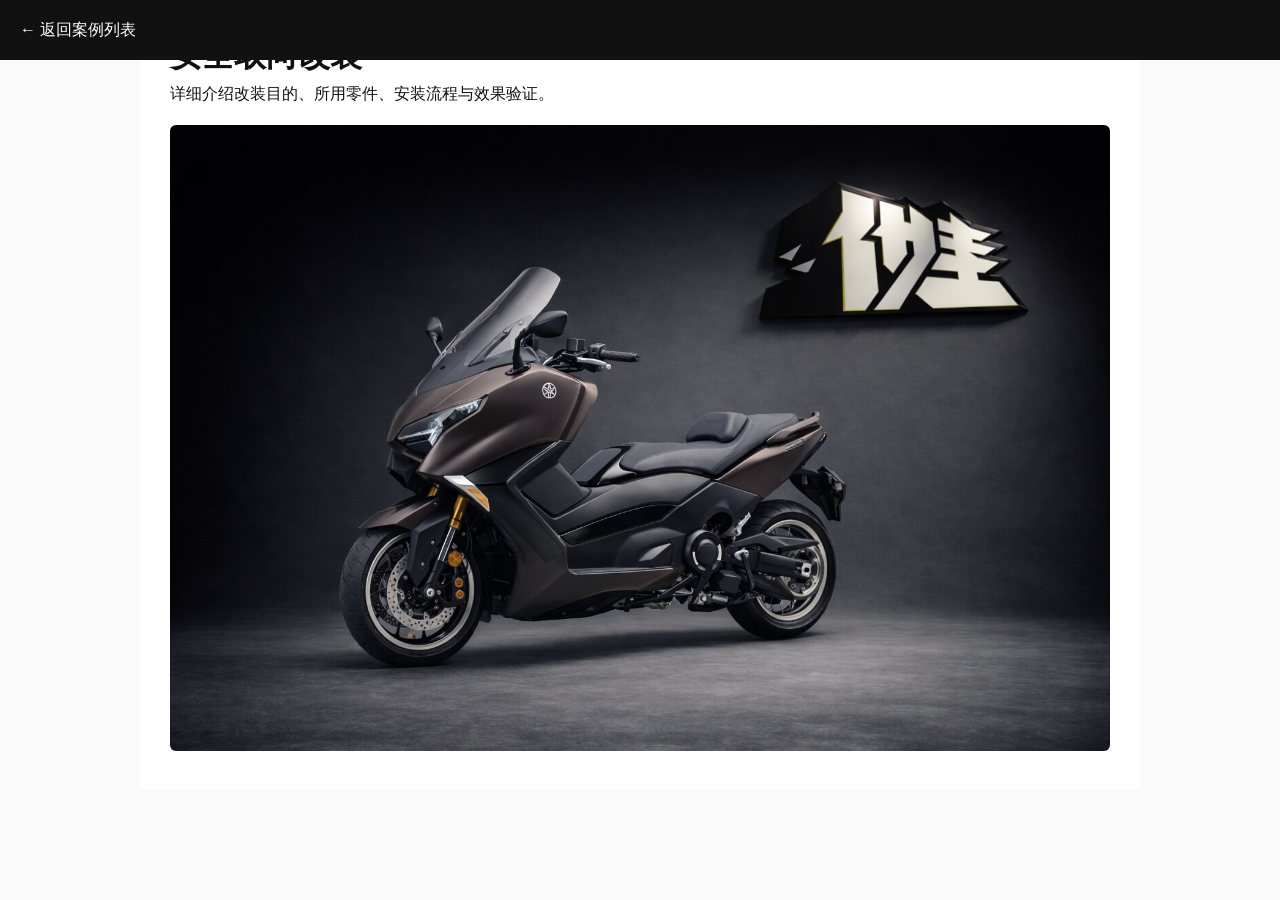
<file: case2.html>
<!DOCTYPE html>
<html lang="zh-CN">
<head>
  <meta charset="utf-8">
  <title>案例：安全取向改装</title>
  <meta name="viewport" content="width=device-width,initial-scale=1">
  <link rel="stylesheet" href="style.css">
</head>
<body>
  <header style="padding:20px; background:#111; color:#fff;">
    <a href="index.html" style="color:#fff; text-decoration:none">← 返回案例列表</a>
  </header>

  <main style="padding:30px; max-width:1000px; margin:0 auto; color:#111; background:#fff;">
    <h1>安全取向改装</h1>
    <p>详细介绍改装目的、所用零件、安装流程与效果验证。</p>
    <img src="images/case2.jpg" alt="案例图" style="width:100%; border-radius:6px; margin-top:18px;">
  </main>
</body>
</html>
</file>
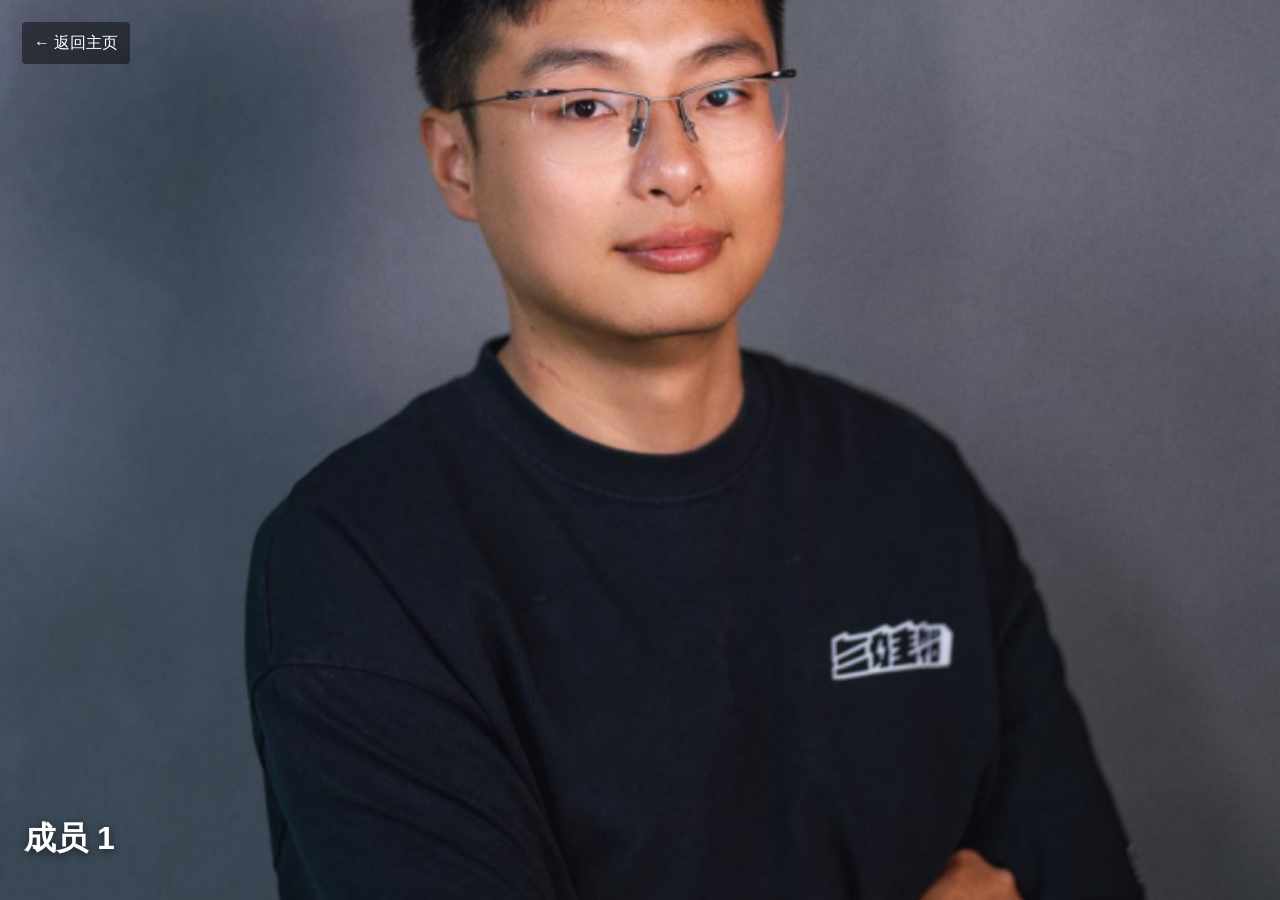
<file: team-member1.html>
<!DOCTYPE html>
<html lang="zh-CN">
<head>
  <meta charset="utf-8">
  <title>成员 1 · 三娃儿 Moto Service</title>
  <meta name="viewport" content="width=device-width,initial-scale=1">
  <link rel="stylesheet" href="style.css">
</head>
<body>
  <div class="member-hero" style="background-image:url('images/team1.jpg');">
    <a class="back-link" href="index.html">← 返回主页</a>
    <div class="member-info">
      <h1>成员 1</h1>
    </div>
  </div>
</body>
</html>
</file>
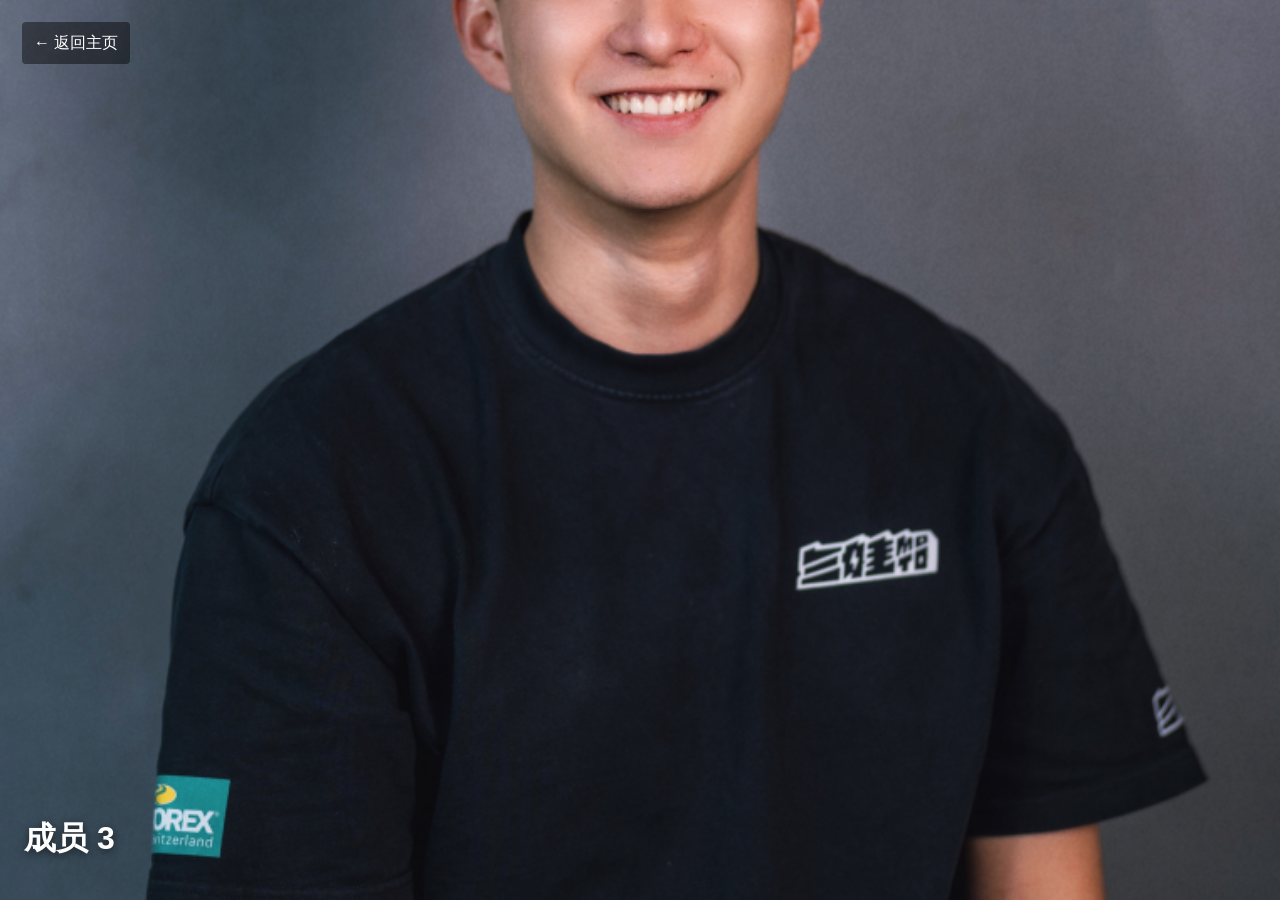
<file: team-member3.html>
<!DOCTYPE html>
<html lang="zh-CN">
<head>
  <meta charset="utf-8">
  <title>成员 3 · 三娃儿 Moto Service</title>
  <meta name="viewport" content="width=device-width,initial-scale=1">
  <link rel="stylesheet" href="style.css">
</head>
<body>
  <div class="member-hero" style="background-image:url('images/team3.jpg');">
    <a class="back-link" href="index.html">← 返回主页</a>
    <div class="member-info">
      <h1>成员 3</h1>
    </div>
  </div>
</body>
</html>
</file>
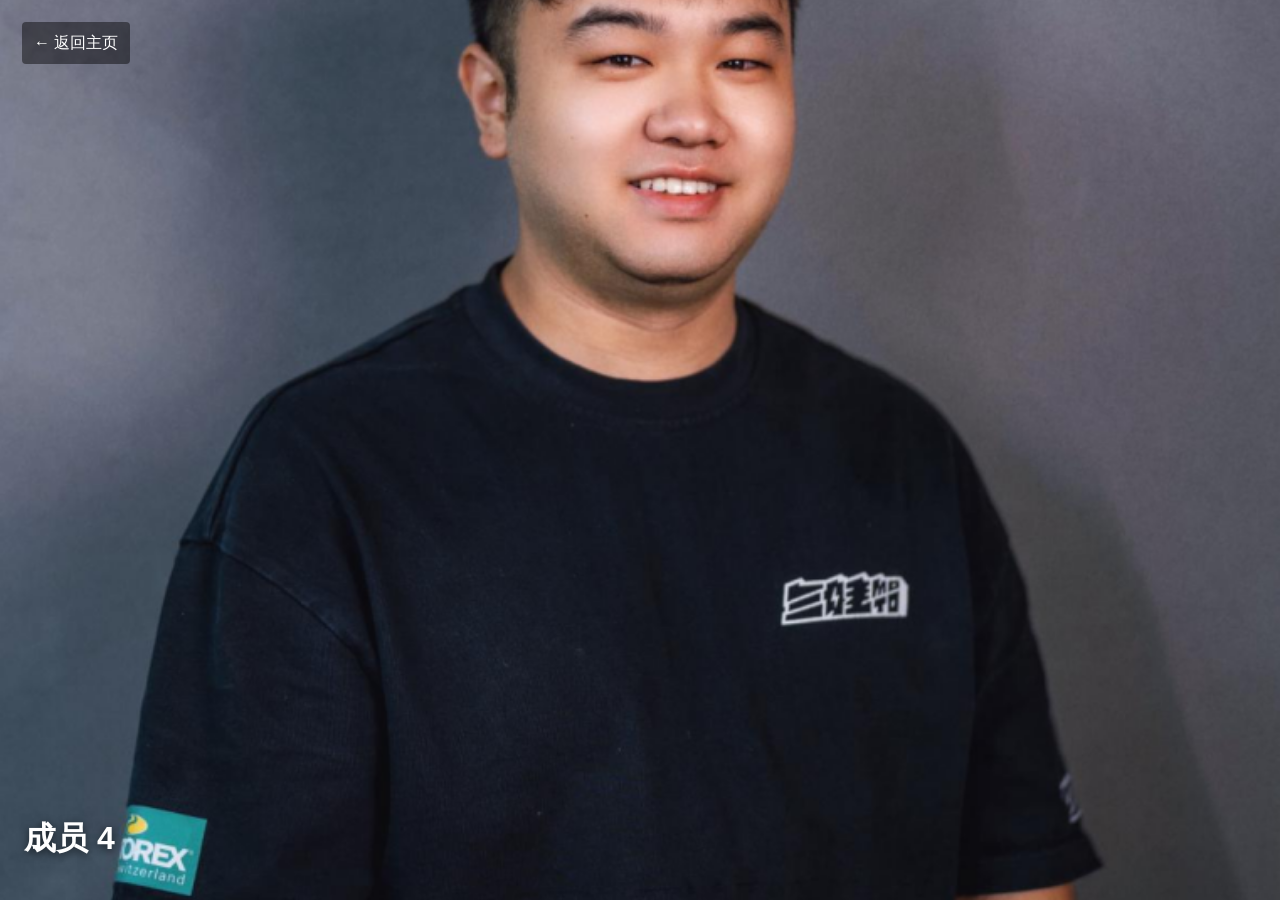
<file: team-member4.html>
<!DOCTYPE html>
<html lang="zh-CN">
<head>
  <meta charset="utf-8">
  <title>成员 4 · 三娃儿 Moto Service</title>
  <meta name="viewport" content="width=device-width,initial-scale=1">
  <link rel="stylesheet" href="style.css">
</head>
<body>
  <div class="member-hero" style="background-image:url('images/team4.jpg');">
    <a class="back-link" href="index.html">← 返回主页</a>
    <div class="member-info">
      <h1>成员 4</h1>
    </div>
  </div>
</body>
</html>
</file>
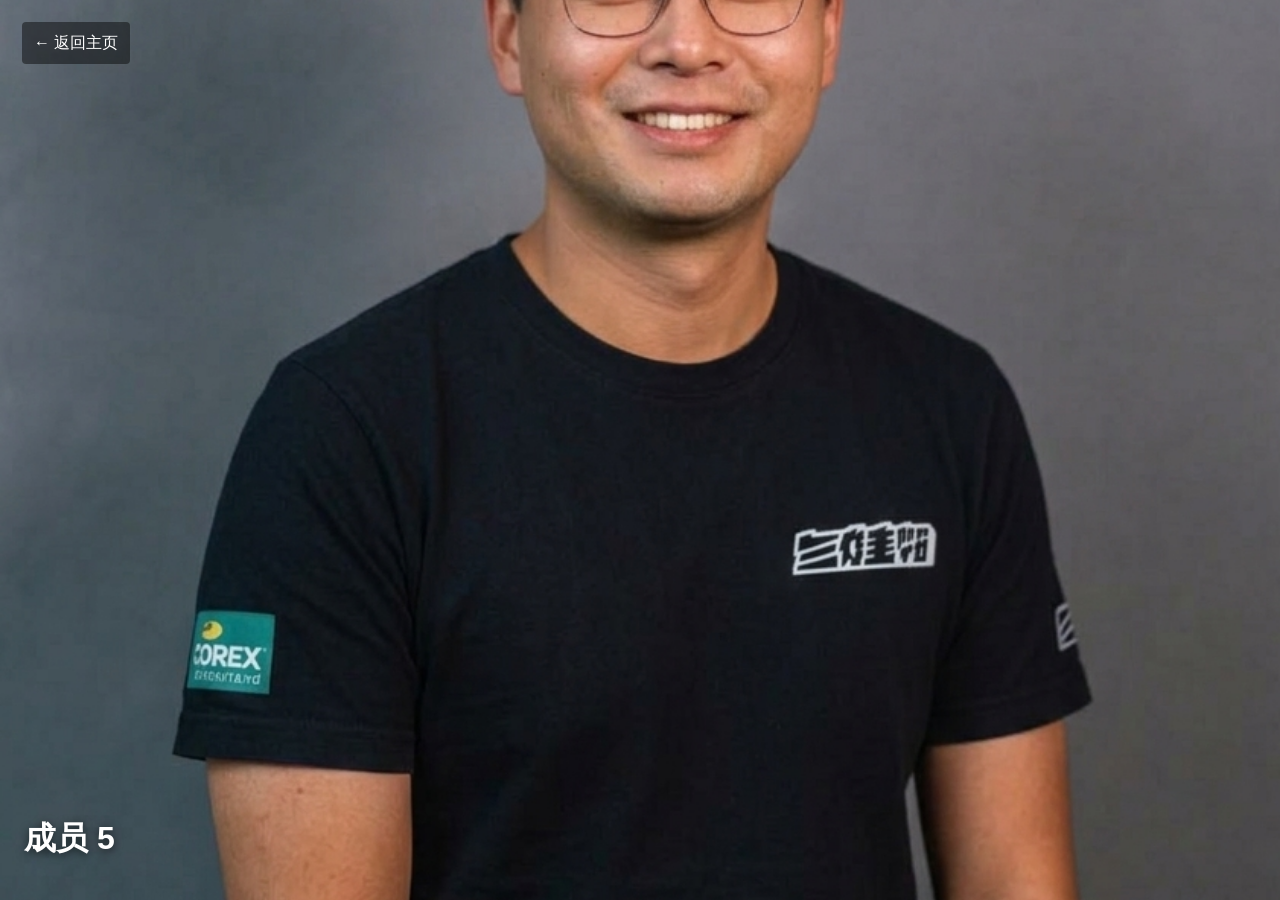
<file: team-member5.html>
<!DOCTYPE html>
<html lang="zh-CN">
<head>
  <meta charset="utf-8">
  <title>成员 5 · 三娃儿 Moto Service</title>
  <meta name="viewport" content="width=device-width,initial-scale=1">
  <link rel="stylesheet" href="style.css">
</head>
<body>
  <div class="member-hero" style="background-image:url('images/team5.jpg');">
    <a class="back-link" href="index.html">← 返回主页</a>
    <div class="member-info">
      <h1>成员 5</h1>
    </div>
  </div>
</body>
</html>
</file>
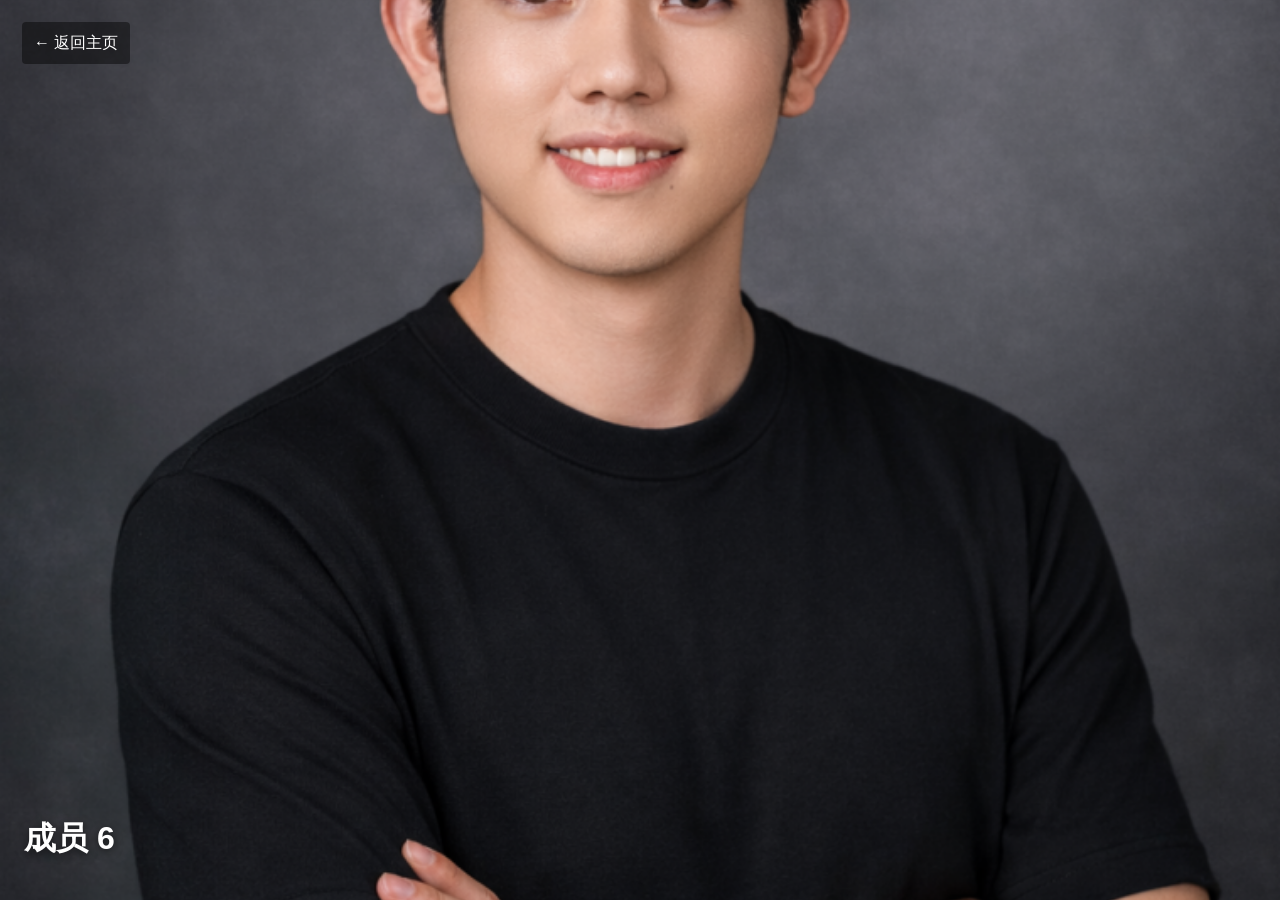
<file: team-member6.html>
<!DOCTYPE html>
<html lang="zh-CN">
<head>
  <meta charset="utf-8">
  <title>成员 6 · 三娃儿 Moto Service</title>
  <meta name="viewport" content="width=device-width,initial-scale=1">
  <link rel="stylesheet" href="style.css">
</head>
<body>
  <div class="member-hero" style="background-image:url('images/team6.jpg');">
    <a class="back-link" href="index.html">← 返回主页</a>
    <div class="member-info">
      <h1>成员 6</h1>
    </div>
  </div>
</body>
</html>
</file>
<file: style.css>
/* ========== 全局样式 ========== */
* {
  margin: 0;
  padding: 0;
  box-sizing: border-box;
}

body {
  font-family: -apple-system, BlinkMacSystemFont, "PingFang SC",
               "Microsoft YaHei", sans-serif;
  line-height: 1.6;
  color: #222;
  background: #fafafa;
}

/* ========== header ========== */
header {
  position: fixed;
  top: 0;
  width: 100%;
  height: 60px;
  background: rgba(153, 236, 153, 0.8);
  color: #0a0a0a;
  display: flex;
  align-items: center;
  justify-content: space-between;
  padding: 0 40px;
  z-index: 1000;
}

/* 左侧 logo */
.header-left .logo-img {
  height: 200px;
  width: auto;
}

/* 中间导航 */
.header-center a {
  margin: 0 15px;
  color: #000000;
  text-decoration: none;
  font-weight: 500;
}

/* 右侧联系我们 */
.header-right {
  position: relative;
}

.contact-menu span {
  cursor: pointer;
  font-weight: 500;
}

/* 下拉菜单默认隐藏 */
.contact-dropdown {
  display: none;
  position: absolute;
  right: 0;
  top: 100%;
  background: #fff;
  color: #222;
  padding: 15px;
  border-radius: 4px;
  min-width: 200px;
  box-shadow: 0 4px 12px rgba(0,0,0,0.2);
  text-align: left;
  z-index: 1000;
}

.contact-dropdown p {
  margin: 5px 0;
}

/* 二维码图片 */
.contact-dropdown .qr-code {
  width: 100px;
  height: 100px;
  display: block;
  margin: 10px 0;
}

/* 鼠标悬停显示下拉 */
.contact-menu:hover .contact-dropdown {
  display: block;
}

/* ========== 页面区块 ========== */
.section {
  height: 100vh;
  padding: 120px 60px 60px;
  display: flex;
  flex-direction: column;
  justify-content: center;
}

.hero {
  color: #fff;
  height: 100vh;
  display: flex;
  align-items: center;
  justify-content: center;
  text-align: center;
  background-size: cover;       /* 背景图片铺满 */
  background-position: center;  /* 居中 */
  position: relative;
  transition: background-image 1s ease-in-out; /* 轮换动画平滑 */
}

.hero-text h1 {
  font-size: 48px;
  line-height: 1.2;
  margin-bottom: 20px;
  text-shadow: 1px 1px 4px rgba(0,0,0,0.6); /* 背景文字可读性 */
}

.hero-text p {
  font-size: 18px;
  text-shadow: 1px 1px 4px rgba(0,0,0,0.6);
}

/* 使首屏文字靠右对齐，同时保留移动端的可读性 */
.hero-text {
  text-align: right;
  margin-left: auto;     /* 在 flex 容器中推到右侧 */
  max-width: 720px;      /* 防止文字行宽过长 */
  padding-right: 60px;   /* 与页面右侧保持间距 */
}

@media (max-width: 720px) {
  .hero-text {
    text-align: center;  /* 小屏幕回退为居中对齐 */
    margin-left: 0;
    padding: 0 20px;
    max-width: none;
  }
}


/* 团队 & 案例 & 车主空间通用样式 */
.content {
  display: flex;
  flex-wrap: wrap;
  gap: 40px;
  align-items: flex-start;
}

.content img {
  max-width: 400px;
  border-radius: 4px;
}

/* 案例展示暗色风格 */
.dark {
  background: #111;
  color: #fff;
}

/* ====== 案例：左右两栏展示（大图左、文字右） ====== */
.cases-showcase {
  display: flex;
  gap: 60px;
  align-items: center;
  width: 100%;
  padding: 20px 4vw;
}

.showcase-image {
  flex: 2 1 60%;
  height: 64vh;
  background-size: cover;
  background-position: center;
  border-radius: 8px;
  box-shadow: 0 10px 30px rgba(0,0,0,0.35);
}

.showcase-info {
  flex: 1 1 36%;
  max-width: 420px;
  color: #fff;
  display: flex;
  flex-direction: column;
  justify-content: center;
}

.showcase-top {
  display: flex;
  justify-content: space-between;
  align-items: center;
  margin-bottom: 18px;
}

.counter {
  font-size: 14px;
  color: #999;
  letter-spacing: 1px;
}

.nav-arrows { display:flex; gap:10px; }
.cases-arrow {
  background: none;
  border: none;
  color: #fff;
  font-size: 28px;
  line-height: 1;
  width: 44px;
  height: 44px;
  display: flex;
  align-items: center;
  justify-content: center;
  cursor: pointer;
}

.showcase-info h3 { font-size: 28px; margin: 6px 0 12px; }
.showcase-info p { color: #ddd; line-height: 1.6; }

.btn-dark {
  display: inline-block;
  margin-top: 24px;
  background: #000;
  color: #fff;
  padding: 12px 18px;
  border-radius: 6px;
  text-decoration: none;
  font-weight: 600;
}

.cases-dots { display: none; }

@media (max-width: 900px) {
  .cases-showcase { flex-direction: column; gap: 18px; padding: 20px; }
  .showcase-image { width: 100%; height: 44vh; }
  .showcase-info { max-width: none; padding: 0 12px; }
  .showcase-info h3 { font-size: 22px; }
}


/* ====== 团队展示样式（海报式五列） ====== */
#team .section-title {
  text-align: center;
  font-size: 32px;
  margin-bottom: 18px;
  color: #fff;
}

.team-poster-section {
  position: relative;
  background: #fff; /* changed to white background */
  color: #222;
  padding-bottom: 120px;
}

.team-poster-wrap {
  position: relative;
}

.team-poster-inner {
  display: flex;
  gap: 24px;
  justify-content: flex-start;
  align-items: center;
  padding: 16px 40px 40px;
  overflow-x: auto;
  scroll-snap-type: x mandatory;
  -webkit-overflow-scrolling: touch;
}

.poster-nav {
  position: absolute;
  top: 50%;
  transform: translateY(-50%);
  width: 44px;
  height: 44px;
  border-radius: 50%;
  border: none;
  background: rgba(0,0,0,0.45);
  color: #fff;
  display: flex;
  align-items: center;
  justify-content: center;
  cursor: pointer;
  z-index: 20;
}

.poster-nav.prev { left: 12px; }
.poster-nav.next { right: 12px; }

.poster-card {
  flex: 0 0 23%;
  max-width: 23%;
  position: relative;
  text-decoration: none;
  color: inherit;
  scroll-snap-align: center;
  transition: transform 260ms ease, box-shadow 260ms ease;
}

.poster-card img {
  width: 100%;
  height: 72vh; /* 更高的海报视觉 */
  min-height: 520px;
  object-fit: cover;
  object-position: center center; /* 图片居中显示，避免靠上 */
  display: block;
  border-radius: 4px;
  box-shadow: 0 20px 40px rgba(0,0,0,0.48);
}

.poster-name {
  position: absolute;
  top: 20px;
  left: 20px;
  color: #fff;
  font-size: 22px;
  font-weight: 800;
  line-height: 1.02;
  text-shadow: 0 6px 18px rgba(0,0,0,0.6);
}

.poster-role {
  display: block;
  font-size: 13px;
  color: rgba(255,255,255,0.95);
  margin-top: 6px;
  font-weight: 700;
}

.poster-card:hover {
  transform: translateY(-12px);
  box-shadow: 0 28px 60px rgba(0,0,0,0.5);
}

.team-poster-title {
  position: absolute;
  left: 50%;
  transform: translateX(-50%);
  bottom: 18px;
  font-size: 64px;
  color: #d4af37;
  font-weight: 900;
  letter-spacing: 6px;
  text-shadow: 0 6px 18px rgba(0,0,0,0.6);
  pointer-events: none;
  font-family: "KaiTi", "SimKai", serif;
}


@media (max-width: 1200px) {
  .poster-card img { height: 54vh; }
  .team-poster-title { font-size: 48px; }
}

@media (max-width: 900px) {
  .team-poster-inner { gap: 12px; padding: 8px 20px 100px; }
  .poster-card { flex: 0 0 40%; max-width: 40%; }
  .poster-card img { height: 58vh; min-height: 420px; }
  .team-poster-title { font-size: 40px; bottom: 14px; }
}

@media (max-width: 720px) {
  .team-poster-section { padding-bottom: 120px; }
  .team-poster-inner { flex-direction: column; align-items: center; overflow-x: visible; }
  .poster-card { flex: 0 0 82%; max-width: 82%; }
  .poster-card img { height: 56vh; min-height: 420px; }
  .poster-name { left: 14px; top: 14px; font-size: 18px; }
  .team-poster-title { font-size: 36px; bottom: 12px; }
  .poster-nav { display: none; }
}

/* 保持后续成员页、标题等原有样式的兼容 */
#team { padding-top: 40px; justify-content: flex-start; }


/* 成员页面：封面式大图 */
.member-hero {
  min-height: 100vh;
  background-size: cover;
  background-position: center;
  background-repeat: no-repeat;
  position: relative;
  display: flex;
  align-items: center;
  justify-content: center;
}

.member-hero .back-link {
  position: absolute;
  top: 22px;
  left: 22px;
  background: rgba(0,0,0,0.45);
  color: #fff;
  padding: 8px 12px;
  border-radius: 4px;
  text-decoration: none;
  font-weight: 500;
}

.member-hero .member-info {
  position: absolute;
  bottom: 36px;
  left: 24px;
  color: #fff;
  text-shadow: 0 2px 8px rgba(0,0,0,0.6);
}

/* ===== member profile page (two-column) ===== */
.member-page {
  min-height: 100vh;
  display: flex;
  justify-content: center; /* 居中整体布局，让信息不太靠右 */
  align-items: flex-end;   /* 图片底部贴合视口底部 */
  gap: 32px;
  padding: 28px 40px 0;    /* 去除底部内边距以靠齐页面底部 */
  background: linear-gradient(90deg, #e9ecef 0%, #9aa0a6 40%, rgba(0,0,0,0.9) 100%);
  color: #fff;
  position: relative;
}

.member-page .back-link {
  position: absolute;
  top: 20px;
  left: 20px;
  background: rgba(0,0,0,0.45);
  color: #fff;
  padding: 8px 12px;
  border-radius: 6px;
  text-decoration: none;
  z-index: 30;
}

.member-left {
  flex: 0 0 50%; /* 占据页面一半宽度 */
  display: flex;
  align-items: flex-end; /* 图片底部对齐 */
  justify-content: center;
}

.profile-photo {
  width: 100%;       /* 占满左侧 50% 区域宽度 */
  height: auto;      /* 保持原始纵横比 */
  max-height: 100vh; /* 不超过视口高度 */
  object-fit: contain;
  border-radius: 0;   /* 不要任何边框/圆角（抠图通常已处理） */
  background: transparent;
}

/* 在 member 页面里，不要为抠图添加阴影或边框 */
.member-page .profile-photo {
  filter: none !important;
  box-shadow: none !important;
}

.member-right {
  width: 380px;      /* 缩窄信息栏使其更靠近页面中心 */
  flex: 0 0 380px;
  display: flex;
  flex-direction: column;
  gap: 22px;
  align-items: stretch;
}

.member-name {
  font-size: 64px;
  margin: 0 0 8px 0;
  font-weight: 900;
  color: #fff;
  text-shadow: 0 12px 28px rgba(0,0,0,0.7);
  /* 新字体为首选，回退到系统毛笔/衬线 */
  font-family: 'ZCOOL XiaoWei', "KaiTi", "SimKai", serif;
  text-align: right;
}

.info-card {
  background: rgba(18,18,18,0.88);
  border-radius: 12px;
  padding: 18px 22px;
  display: flex;
  flex-direction: column;
  gap: 12px;
  color: #d3d3d3;
}

.info-row {
  display: flex;
  justify-content: space-between;
  align-items: center;
  padding: 14px 6px;
  border-top: 1px solid rgba(255,255,255,0.04);
}

.info-row:first-child { border-top: none; }

.info-key { font-size: 18px; color: #bfbfbf; }
.info-val { font-size: 18px; color: #eaeaea; font-weight: 600; }

.bike-row {
  margin-top: 10px;
  background: rgba(255,255,255,0.03);
  color: #ddd;
  padding: 18px;
  border-radius: 8px;
  text-align: center;
  font-size: 20px;
}

@media (max-width: 900px) {
  .member-page { flex-direction: column; padding: 20px; align-items: center; }
  .member-left { order: 1; width: 100%; flex: 0 0 auto; align-items: center; }
  .member-right { order: 2; width: 100%; max-width: 720px; }
  .member-name { text-align: center; font-size: 44px; }
  .profile-photo { height: auto; max-width: 92%; }
}

@media (max-width: 720px) {
  #team { padding-top: 40px; }
  #team .section-title { margin-left: 20px; }
  .member-hero .member-info { left: 16px; bottom: 20px; }
  .member-hero .back-link { top: 12px; left: 12px; }
}

.owner-story {
  background: #f2f2f2;
  padding: 15px;
  border-radius: 6px;
  margin-bottom: 20px;
}

.owner-story p {
  margin-bottom: 10px;
}

.owner-story span {
  font-size: 0.9rem;
  color: #666;
}

/* ========== footer ========== */
footer {
  padding: 20px;
  text-align: center;
  background: #000;
  color: #aaa;
}
</file>
